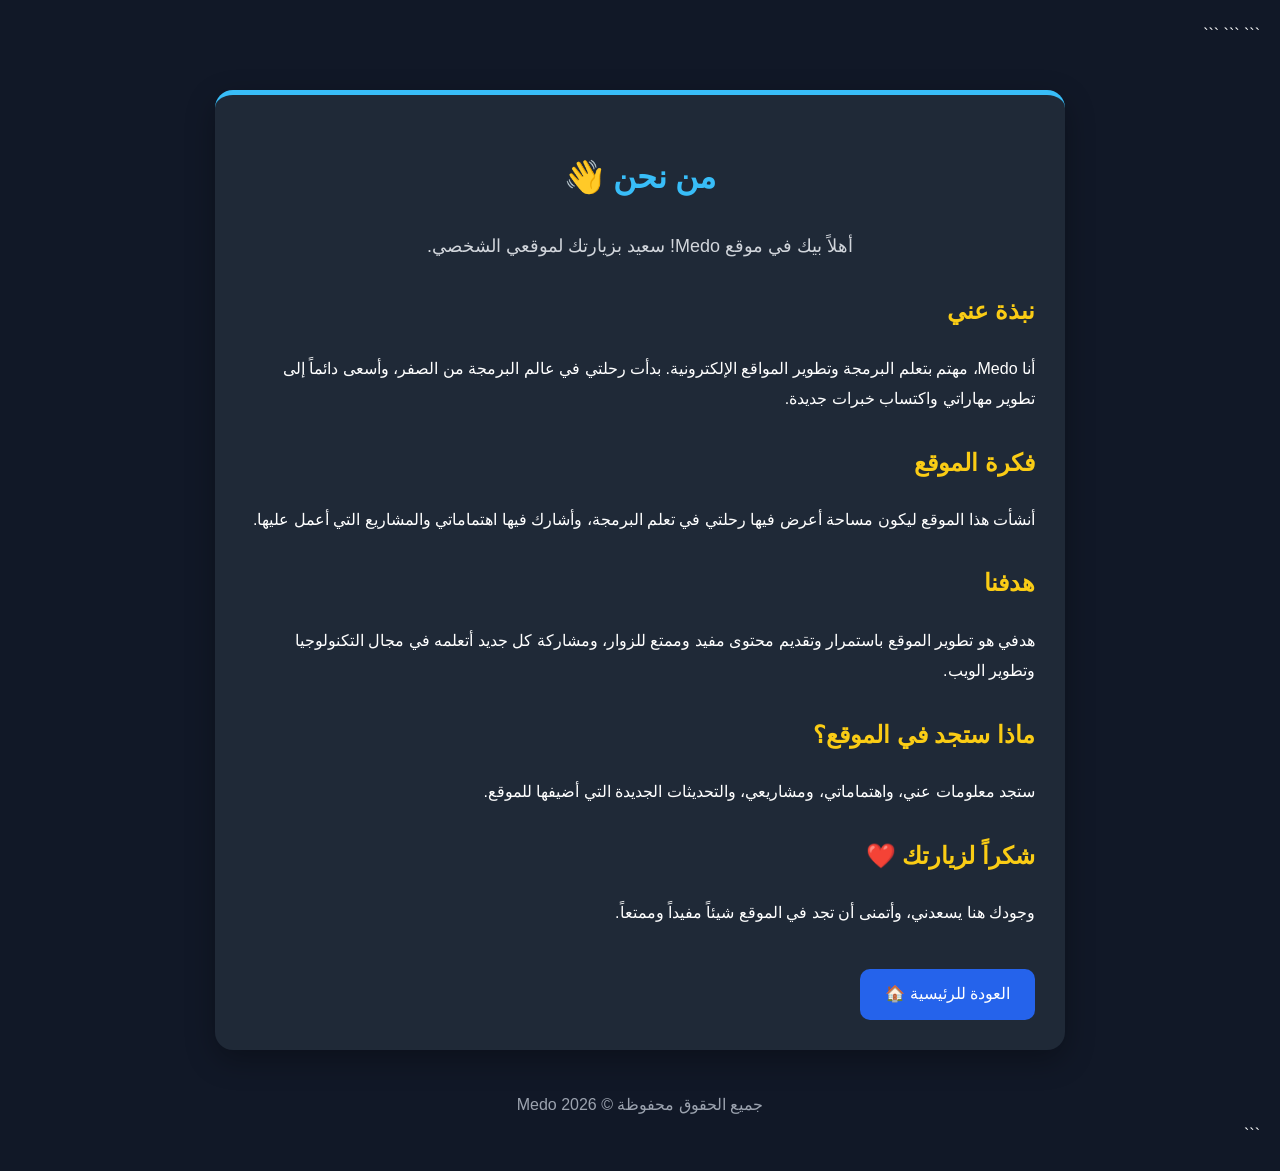
<file: about.html>
<!DOCTYPE html>

<html lang="ar" dir="rtl">

<head>
    <meta charset="UTF-8">
    <meta name="viewport" content="width=device-width, initial-scale=1.0">
    <title>من نحن | Medo</title>

```
<style>
    * {
        box-sizing: border-box;
    }

    body {
        margin: 0;
        padding: 20px;
        font-family: Arial, sans-serif;
        background: #111827;
        color: white;
        line-height: 1.9;
    }

    .container {
        max-width: 850px;
        margin: 40px auto;
        padding: 30px;
        background: #1f2937;
        border-radius: 18px;
        border-top: 5px solid #38bdf8;
        box-shadow: 0 10px 30px rgba(0,0,0,0.3);
    }

    h1 {
        color: #38bdf8;
        text-align: center;
        font-size: 32px;
    }

    h2 {
        color: #facc15;
        margin-top: 25px;
    }

    .intro {
        text-align: center;
        font-size: 18px;
        color: #d1d5db;
    }

    .back {
        display: inline-block;
        margin-top: 25px;
        padding: 10px 25px;
        background: #2563eb;
        color: white;
        text-decoration: none;
        border-radius: 10px;
    }

    .back:hover {
        background: #1d4ed8;
    }

    footer {
        text-align: center;
        margin-top: 30px;
        color: #9ca3af;
    }
</style>
```

</head>

<body>

```
<div class="container">

    <h1>من نحن 👋</h1>

    <p class="intro">
        أهلاً بيك في موقع Medo!
        سعيد بزيارتك لموقعي الشخصي.
    </p>

    <h2>نبذة عني</h2>

    <p>
        أنا Medo، مهتم بتعلم البرمجة وتطوير المواقع الإلكترونية.
        بدأت رحلتي في عالم البرمجة من الصفر،
        وأسعى دائماً إلى تطوير مهاراتي واكتساب خبرات جديدة.
    </p>

    <h2>فكرة الموقع</h2>

    <p>
        أنشأت هذا الموقع ليكون مساحة أعرض فيها رحلتي
        في تعلم البرمجة، وأشارك فيها اهتماماتي
        والمشاريع التي أعمل عليها.
    </p>

    <h2>هدفنا</h2>

    <p>
        هدفي هو تطوير الموقع باستمرار وتقديم محتوى
        مفيد وممتع للزوار، ومشاركة كل جديد أتعلمه
        في مجال التكنولوجيا وتطوير الويب.
    </p>

    <h2>ماذا ستجد في الموقع؟</h2>

    <p>
        ستجد معلومات عني، واهتماماتي، ومشاريعي،
        والتحديثات الجديدة التي أضيفها للموقع.
    </p>

    <h2>شكراً لزيارتك ❤️</h2>

    <p>
        وجودك هنا يسعدني، وأتمنى أن تجد في الموقع
        شيئاً مفيداً وممتعاً.
    </p>

    <a href="index.html" class="back">
        العودة للرئيسية 🏠
    </a>

</div>

<footer>
    جميع الحقوق محفوظة © Medo 2026
</footer>
```

</body>
</html>
</file>
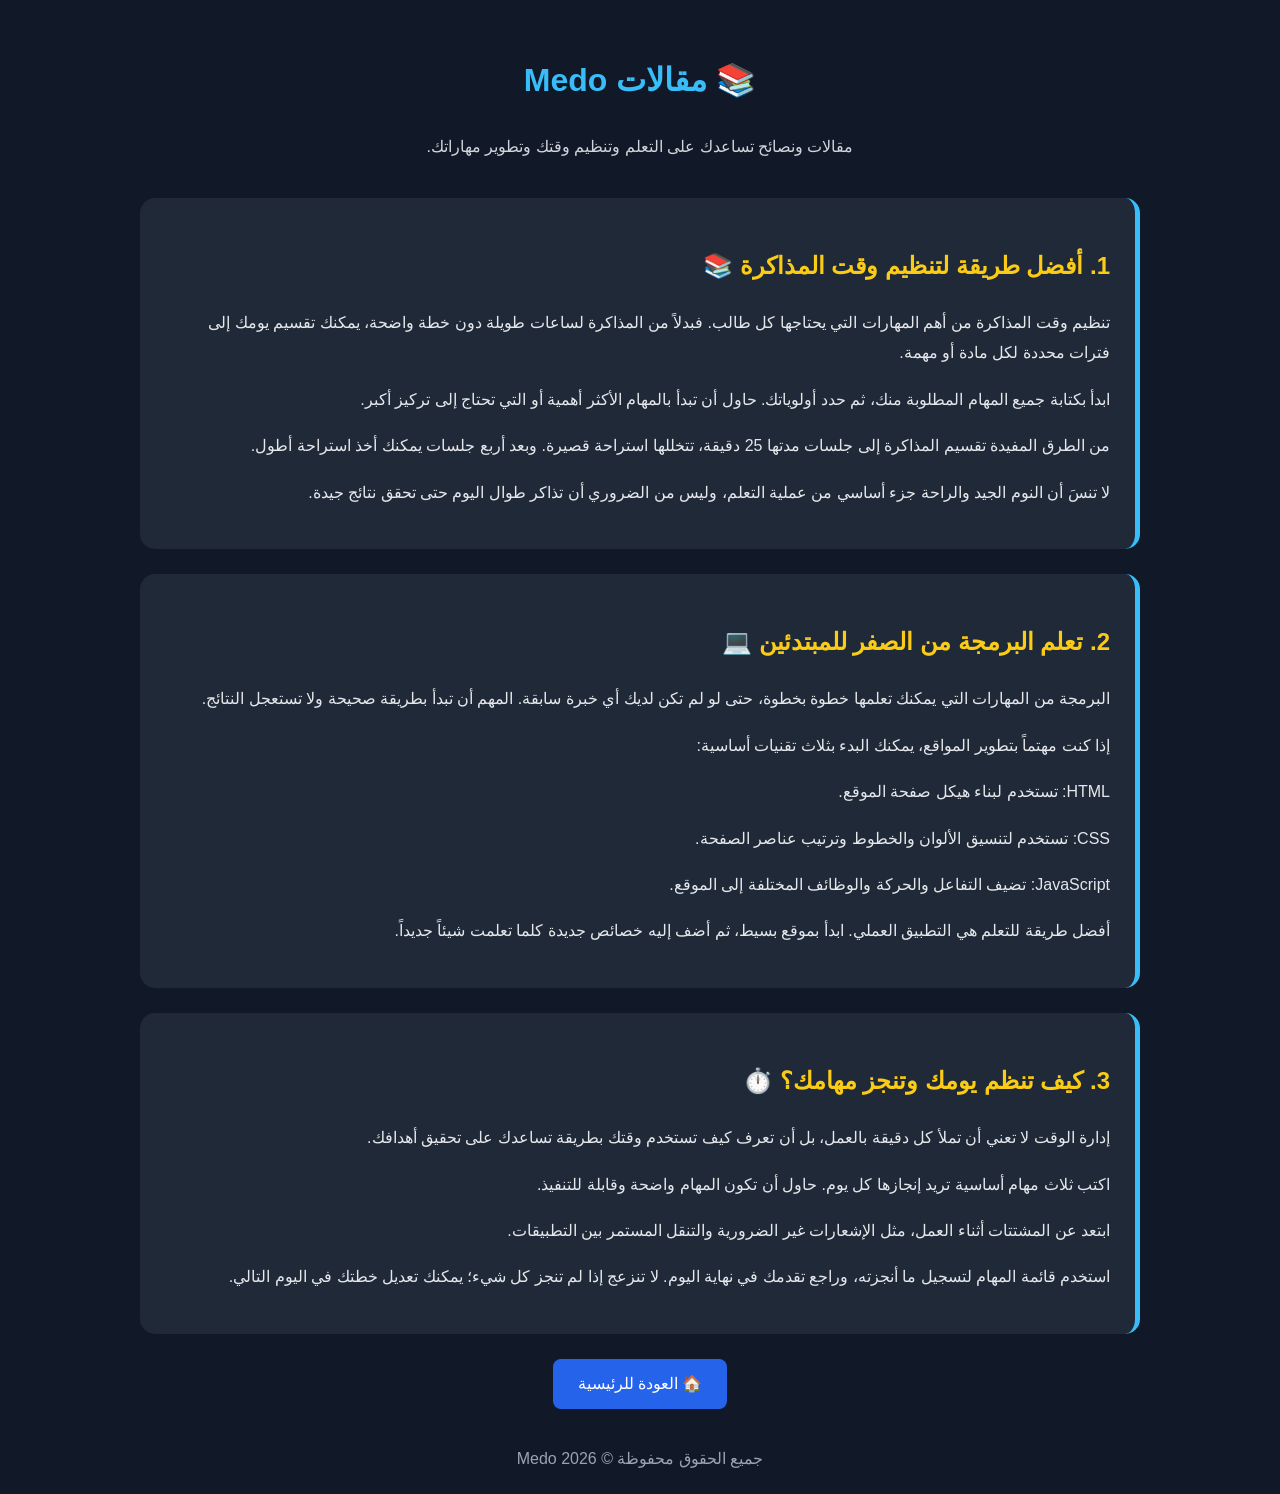
<file: articles.html>
<!DOCTYPE html>
<html lang="ar" dir="rtl">

<head>
    <meta charset="UTF-8">
    <meta name="viewport" content="width=device-width, initial-scale=1.0">

    <title>المقالات | Medo</title>

    <style>
        * {
            box-sizing: border-box;
        }

        body {
            margin: 0;
            padding: 20px;
            font-family: Arial, sans-serif;
            background: #111827;
            color: white;
            line-height: 1.9;
        }

        .container {
            max-width: 1000px;
            margin: 30px auto;
        }

        h1 {
            text-align: center;
            color: #38bdf8;
        }

        .intro {
            text-align: center;
            color: #d1d5db;
            margin-bottom: 35px;
        }

        .article {
            background: #1f2937;
            padding: 25px;
            margin-bottom: 25px;
            border-radius: 15px;
            border-right: 5px solid #38bdf8;
        }

        h2 {
            color: #facc15;
        }

        .article p {
            color: #e5e7eb;
        }

        .back {
            display: inline-block;
            padding: 10px 25px;
            background: #2563eb;
            color: white;
            text-decoration: none;
            border-radius: 8px;
        }

        footer {
            text-align: center;
            color: #9ca3af;
            margin-top: 35px;
        }

    </style>
</head>

<body>

    <div class="container">

        <h1>📚 مقالات Medo</h1>

        <p class="intro">
            مقالات ونصائح تساعدك على التعلم وتنظيم وقتك
            وتطوير مهاراتك.
        </p>

        <div class="article">

            <h2>1. أفضل طريقة لتنظيم وقت المذاكرة 📚</h2>

            <p>
                تنظيم وقت المذاكرة من أهم المهارات التي يحتاجها
                كل طالب. فبدلاً من المذاكرة لساعات طويلة دون
                خطة واضحة، يمكنك تقسيم يومك إلى فترات محددة
                لكل مادة أو مهمة.
            </p>

            <p>
                ابدأ بكتابة جميع المهام المطلوبة منك، ثم حدد
                أولوياتك. حاول أن تبدأ بالمهام الأكثر أهمية
                أو التي تحتاج إلى تركيز أكبر.
            </p>

            <p>
                من الطرق المفيدة تقسيم المذاكرة إلى جلسات
                مدتها 25 دقيقة، تتخللها استراحة قصيرة.
                وبعد أربع جلسات يمكنك أخذ استراحة أطول.
            </p>

            <p>
                لا تنسَ أن النوم الجيد والراحة جزء أساسي
                من عملية التعلم، وليس من الضروري أن تذاكر
                طوال اليوم حتى تحقق نتائج جيدة.
            </p>

        </div>

        <div class="article">

            <h2>2. تعلم البرمجة من الصفر للمبتدئين 💻</h2>

            <p>
                البرمجة من المهارات التي يمكنك تعلمها
                خطوة بخطوة، حتى لو لم تكن لديك أي خبرة سابقة.
                المهم أن تبدأ بطريقة صحيحة ولا تستعجل النتائج.
            </p>

            <p>
                إذا كنت مهتماً بتطوير المواقع، يمكنك البدء
                بثلاث تقنيات أساسية:
            </p>

            <p>
                HTML: تستخدم لبناء هيكل صفحة الموقع.
            </p>

            <p>
                CSS: تستخدم لتنسيق الألوان والخطوط
                وترتيب عناصر الصفحة.
            </p>

            <p>
                JavaScript: تضيف التفاعل والحركة
                والوظائف المختلفة إلى الموقع.
            </p>

            <p>
                أفضل طريقة للتعلم هي التطبيق العملي.
                ابدأ بموقع بسيط، ثم أضف إليه خصائص جديدة
                كلما تعلمت شيئاً جديداً.
            </p>

        </div>

        <div class="article">

            <h2>3. كيف تنظم يومك وتنجز مهامك؟ ⏱️</h2>

            <p>
                إدارة الوقت لا تعني أن تملأ كل دقيقة
                بالعمل، بل أن تعرف كيف تستخدم وقتك
                بطريقة تساعدك على تحقيق أهدافك.
            </p>

            <p>
                اكتب ثلاث مهام أساسية تريد إنجازها كل يوم.
                حاول أن تكون المهام واضحة وقابلة للتنفيذ.
            </p>

            <p>
                ابتعد عن المشتتات أثناء العمل، مثل
                الإشعارات غير الضرورية والتنقل المستمر
                بين التطبيقات.
            </p>

            <p>
                استخدم قائمة المهام لتسجيل ما أنجزته،
                وراجع تقدمك في نهاية اليوم.
                لا تنزعج إذا لم تنجز كل شيء؛
                يمكنك تعديل خطتك في اليوم التالي.
            </p>

        </div>

        <div style="text-align:center;">
            <a href="index.html" class="back">
                🏠 العودة للرئيسية
            </a>
        </div>

    </div>

    <footer>
        جميع الحقوق محفوظة © Medo 2026
    </footer>

</body>
</html>
</file>
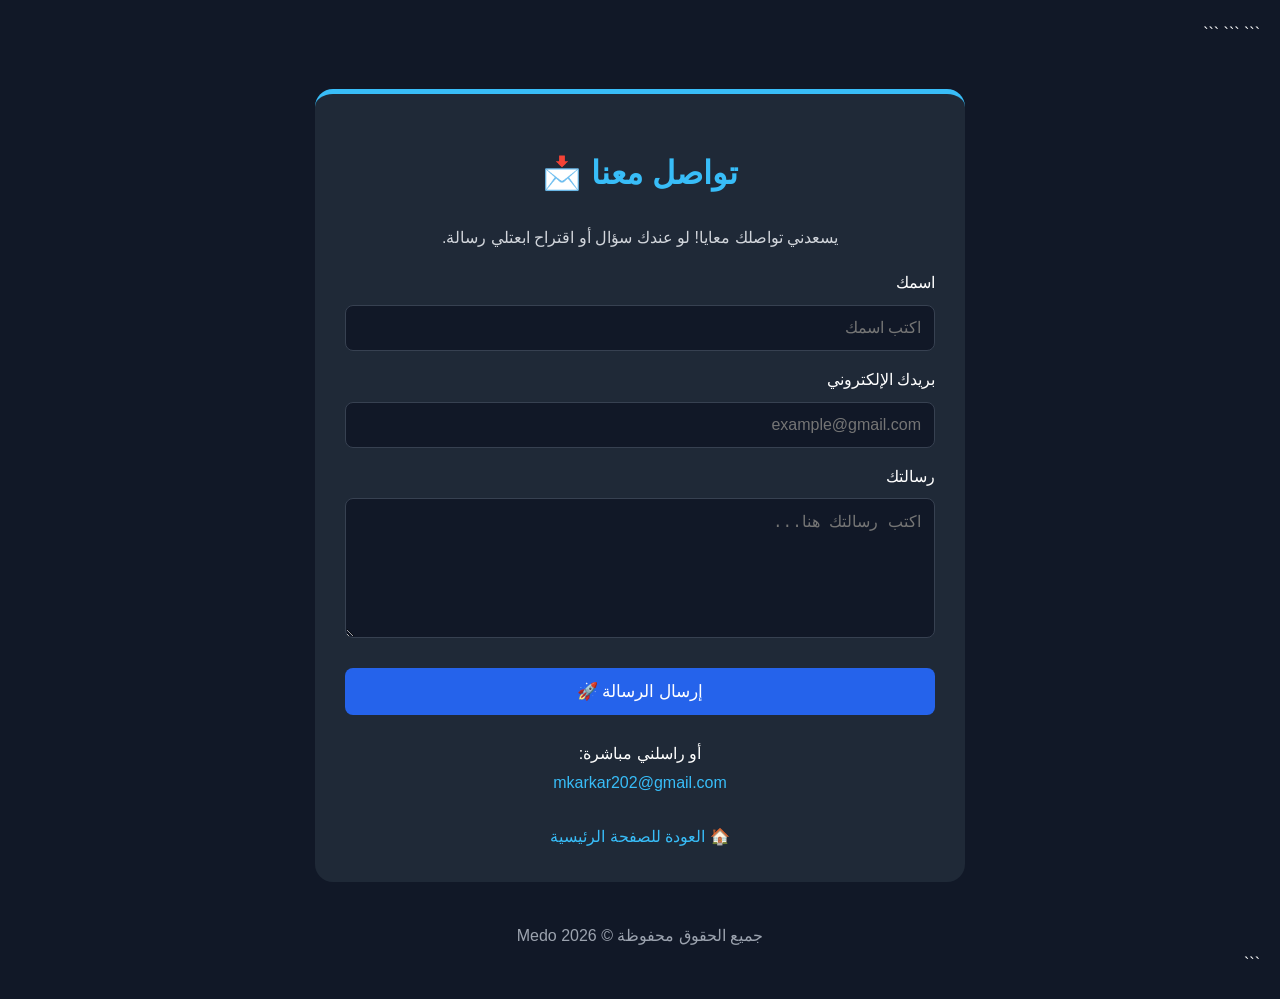
<file: contact.html>
<!DOCTYPE html>

<html lang="ar" dir="rtl">

<head>
    <meta charset="UTF-8">
    <meta name="viewport" content="width=device-width, initial-scale=1.0">
    <title>تواصل معنا | Medo</title>

```
<style>
    * {
        box-sizing: border-box;
    }

    body {
        margin: 0;
        padding: 20px;
        font-family: Arial, sans-serif;
        background: #111827;
        color: white;
        line-height: 1.8;
    }

    .container {
        max-width: 650px;
        margin: 40px auto;
        padding: 30px;
        background: #1f2937;
        border-radius: 18px;
        border-top: 5px solid #38bdf8;
    }

    h1 {
        color: #38bdf8;
        text-align: center;
    }

    .description {
        text-align: center;
        color: #d1d5db;
    }

    label {
        display: block;
        margin-top: 15px;
    }

    input, textarea {
        width: 100%;
        padding: 13px;
        margin-top: 7px;
        border: 1px solid #374151;
        border-radius: 8px;
        background: #111827;
        color: white;
        font-size: 16px;
    }

    textarea {
        height: 140px;
        resize: vertical;
    }

    button {
        width: 100%;
        padding: 13px;
        margin-top: 20px;
        border: none;
        border-radius: 8px;
        background: #2563eb;
        color: white;
        font-size: 17px;
        cursor: pointer;
    }

    button:hover {
        background: #1d4ed8;
    }

    .email {
        text-align: center;
        margin-top: 25px;
    }

    a {
        color: #38bdf8;
        text-decoration: none;
    }

    .back {
        display: block;
        text-align: center;
        margin-top: 25px;
    }

    footer {
        text-align: center;
        color: #9ca3af;
        margin-top: 30px;
    }
</style>
```

</head>

<body>

```
<div class="container">

    <h1>تواصل معنا 📩</h1>

    <p class="description">
        يسعدني تواصلك معايا!
        لو عندك سؤال أو اقتراح ابعتلي رسالة.
    </p>

    <form id="contactForm">

        <label>اسمك</label>
        <input type="text" id="name" required
               placeholder="اكتب اسمك">

        <label>بريدك الإلكتروني</label>
        <input type="email" id="email" required
               placeholder="example@gmail.com">

        <label>رسالتك</label>
        <textarea id="message" required
                  placeholder="اكتب رسالتك هنا..."></textarea>

        <button type="submit">
            إرسال الرسالة 🚀
        </button>

    </form>

    <div class="email">
        أو راسلني مباشرة:
        <br>
        <a href="mailto:mkarkar202@gmail.com">
            mkarkar202@gmail.com
        </a>
    </div>

    <a href="index.html" class="back">
        🏠 العودة للصفحة الرئيسية
    </a>

</div>

<footer>
    جميع الحقوق محفوظة © Medo 2026
</footer>

<script>
    document.getElementById("contactForm")
    .addEventListener("submit", function(event) {

        event.preventDefault();

        const name = document.getElementById("name").value;
        const email = document.getElementById("email").value;
        const message = document.getElementById("message").value;

        const subject = encodeURIComponent("رسالة جديدة من موقع Medo");

        const body = encodeURIComponent(
            "الاسم: " + name +
            "\nالبريد الإلكتروني: " + email +
            "\nالرسالة: " + message
        );

        window.location.href =
            "mailto:mkarkar202@gmail.com?subject=" +
            subject + "&body=" + body;

    });
</script>
```

</body>
</html>
</file>
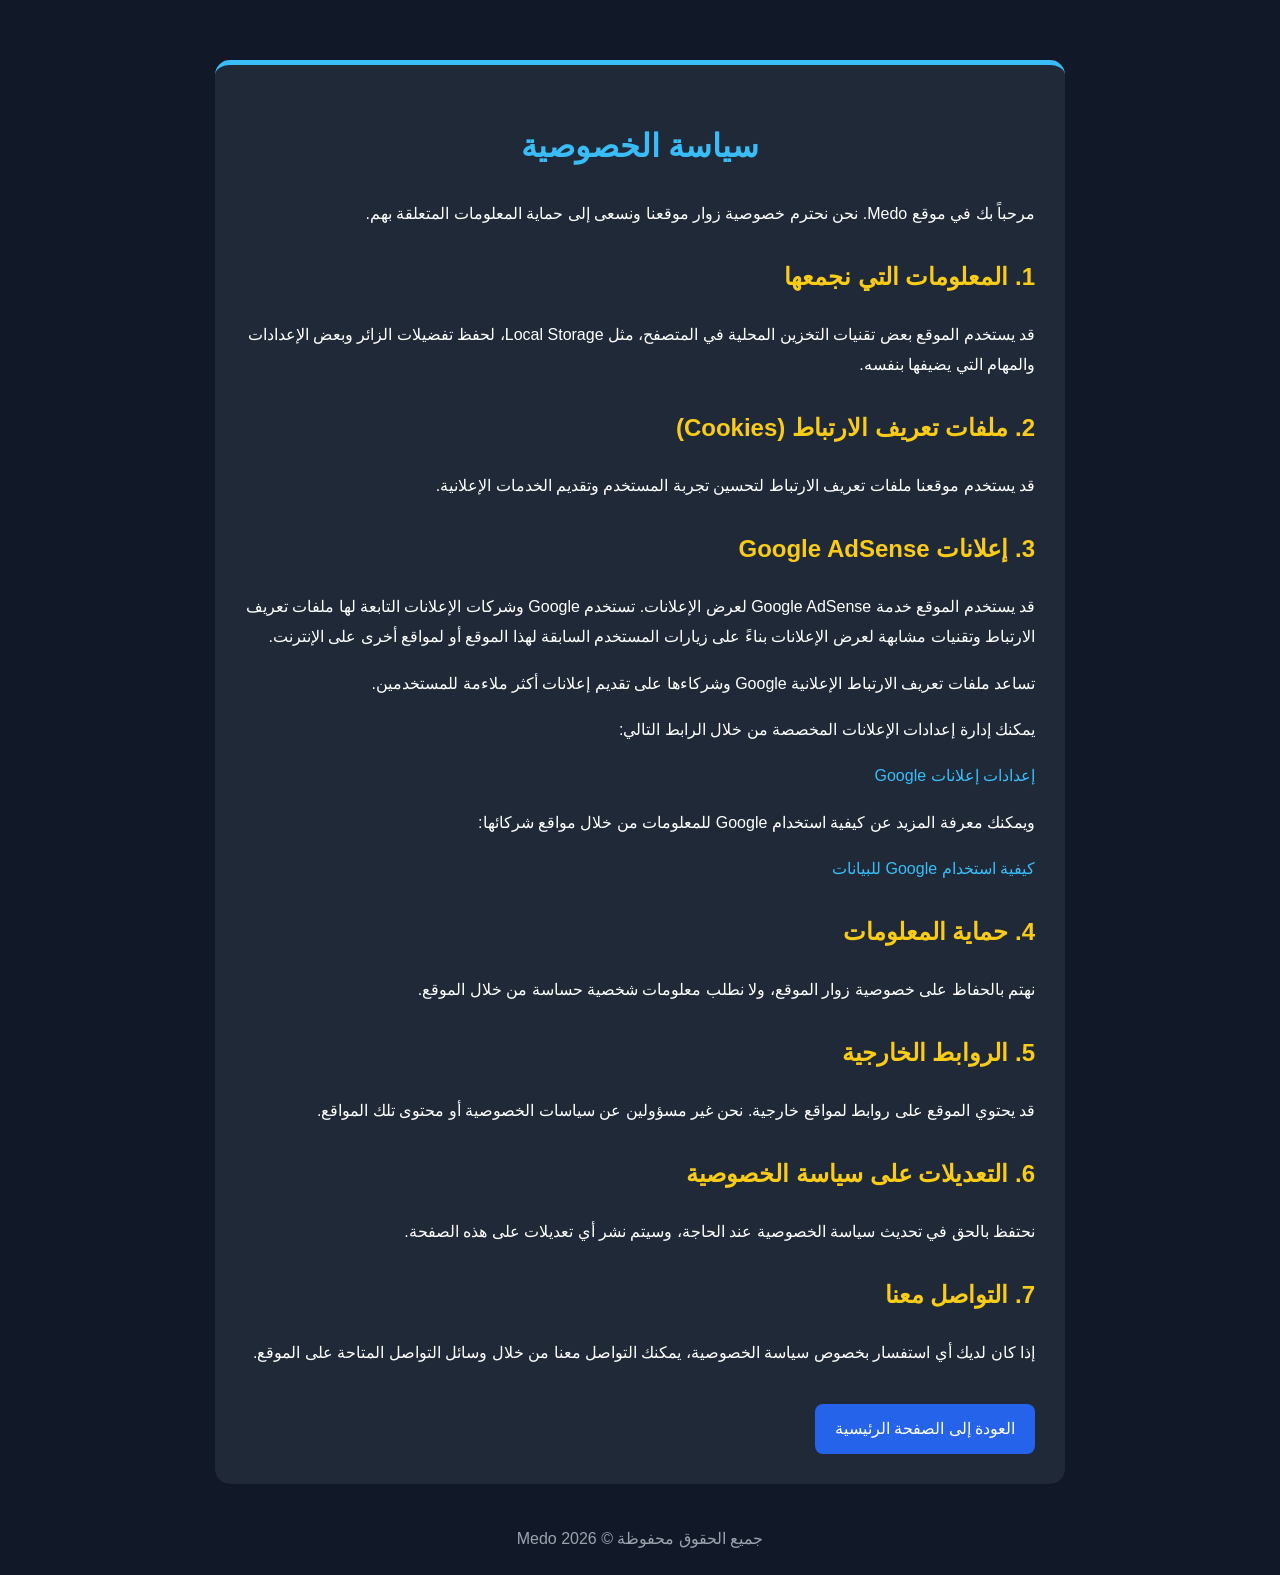
<file: privacy.html>
<!DOCTYPE html>
<html lang="ar" dir="rtl">

<head>
    <meta charset="UTF-8">
    <meta name="viewport" content="width=device-width, initial-scale=1.0">

    <title>سياسة الخصوصية | Medo</title>

    <style>
        * {
            box-sizing: border-box;
        }

        body {
            font-family: Arial, sans-serif;
            background: #111827;
            color: white;
            margin: 0;
            padding: 20px;
            line-height: 1.9;
        }

        .container {
            max-width: 850px;
            margin: 40px auto;
            background: #1f2937;
            padding: 30px;
            border-radius: 15px;
            border-top: 5px solid #38bdf8;
        }

        h1 {
            color: #38bdf8;
            text-align: center;
        }

        h2 {
            color: #facc15;
            margin-top: 25px;
        }

        a {
            color: #38bdf8;
            text-decoration: none;
        }

        .back {
            display: inline-block;
            margin-top: 20px;
            background: #2563eb;
            color: white;
            padding: 10px 20px;
            border-radius: 8px;
        }

        footer {
            text-align: center;
            margin-top: 30px;
            color: #9ca3af;
        }
    </style>
</head>

<body>

    <div class="container">

        <h1>سياسة الخصوصية</h1>

        <p>
            مرحباً بك في موقع Medo.
            نحن نحترم خصوصية زوار موقعنا ونسعى إلى حماية
            المعلومات المتعلقة بهم.
        </p>

        <h2>1. المعلومات التي نجمعها</h2>

        <p>
            قد يستخدم الموقع بعض تقنيات التخزين المحلية
            في المتصفح، مثل Local Storage، لحفظ تفضيلات
            الزائر وبعض الإعدادات والمهام التي يضيفها بنفسه.
        </p>

        <h2>2. ملفات تعريف الارتباط (Cookies)</h2>

        <p>
            قد يستخدم موقعنا ملفات تعريف الارتباط
            لتحسين تجربة المستخدم وتقديم الخدمات الإعلانية.
        </p>

        <h2>3. إعلانات Google AdSense</h2>

        <p>
            قد يستخدم الموقع خدمة Google AdSense لعرض الإعلانات.
            تستخدم Google وشركات الإعلانات التابعة لها ملفات
            تعريف الارتباط وتقنيات مشابهة لعرض الإعلانات
            بناءً على زيارات المستخدم السابقة لهذا الموقع
            أو لمواقع أخرى على الإنترنت.
        </p>

        <p>
            تساعد ملفات تعريف الارتباط الإعلانية Google
            وشركاءها على تقديم إعلانات أكثر ملاءمة للمستخدمين.
        </p>

        <p>
            يمكنك إدارة إعدادات الإعلانات المخصصة من خلال الرابط التالي:
        </p>

        <p>
            <a href="https://www.google.com/settings/ads"
               target="_blank" rel="noopener">
                إعدادات إعلانات Google
            </a>
        </p>

        <p>
            ويمكنك معرفة المزيد عن كيفية استخدام Google
            للمعلومات من خلال مواقع شركائها:
        </p>

        <p>
            <a href="https://policies.google.com/technologies/partner-sites"
               target="_blank" rel="noopener">
                كيفية استخدام Google للبيانات
            </a>
        </p>

        <h2>4. حماية المعلومات</h2>

        <p>
            نهتم بالحفاظ على خصوصية زوار الموقع،
            ولا نطلب معلومات شخصية حساسة من خلال الموقع.
        </p>

        <h2>5. الروابط الخارجية</h2>

        <p>
            قد يحتوي الموقع على روابط لمواقع خارجية.
            نحن غير مسؤولين عن سياسات الخصوصية
            أو محتوى تلك المواقع.
        </p>

        <h2>6. التعديلات على سياسة الخصوصية</h2>

        <p>
            نحتفظ بالحق في تحديث سياسة الخصوصية
            عند الحاجة، وسيتم نشر أي تعديلات على هذه الصفحة.
        </p>

        <h2>7. التواصل معنا</h2>

        <p>
            إذا كان لديك أي استفسار بخصوص سياسة الخصوصية،
            يمكنك التواصل معنا من خلال وسائل التواصل
            المتاحة على الموقع.
        </p>

        <a href="index.html" class="back">
            العودة إلى الصفحة الرئيسية
        </a>

    </div>

    <footer>
        جميع الحقوق محفوظة © Medo 2026
    </footer>

</body>
</html>
</file>
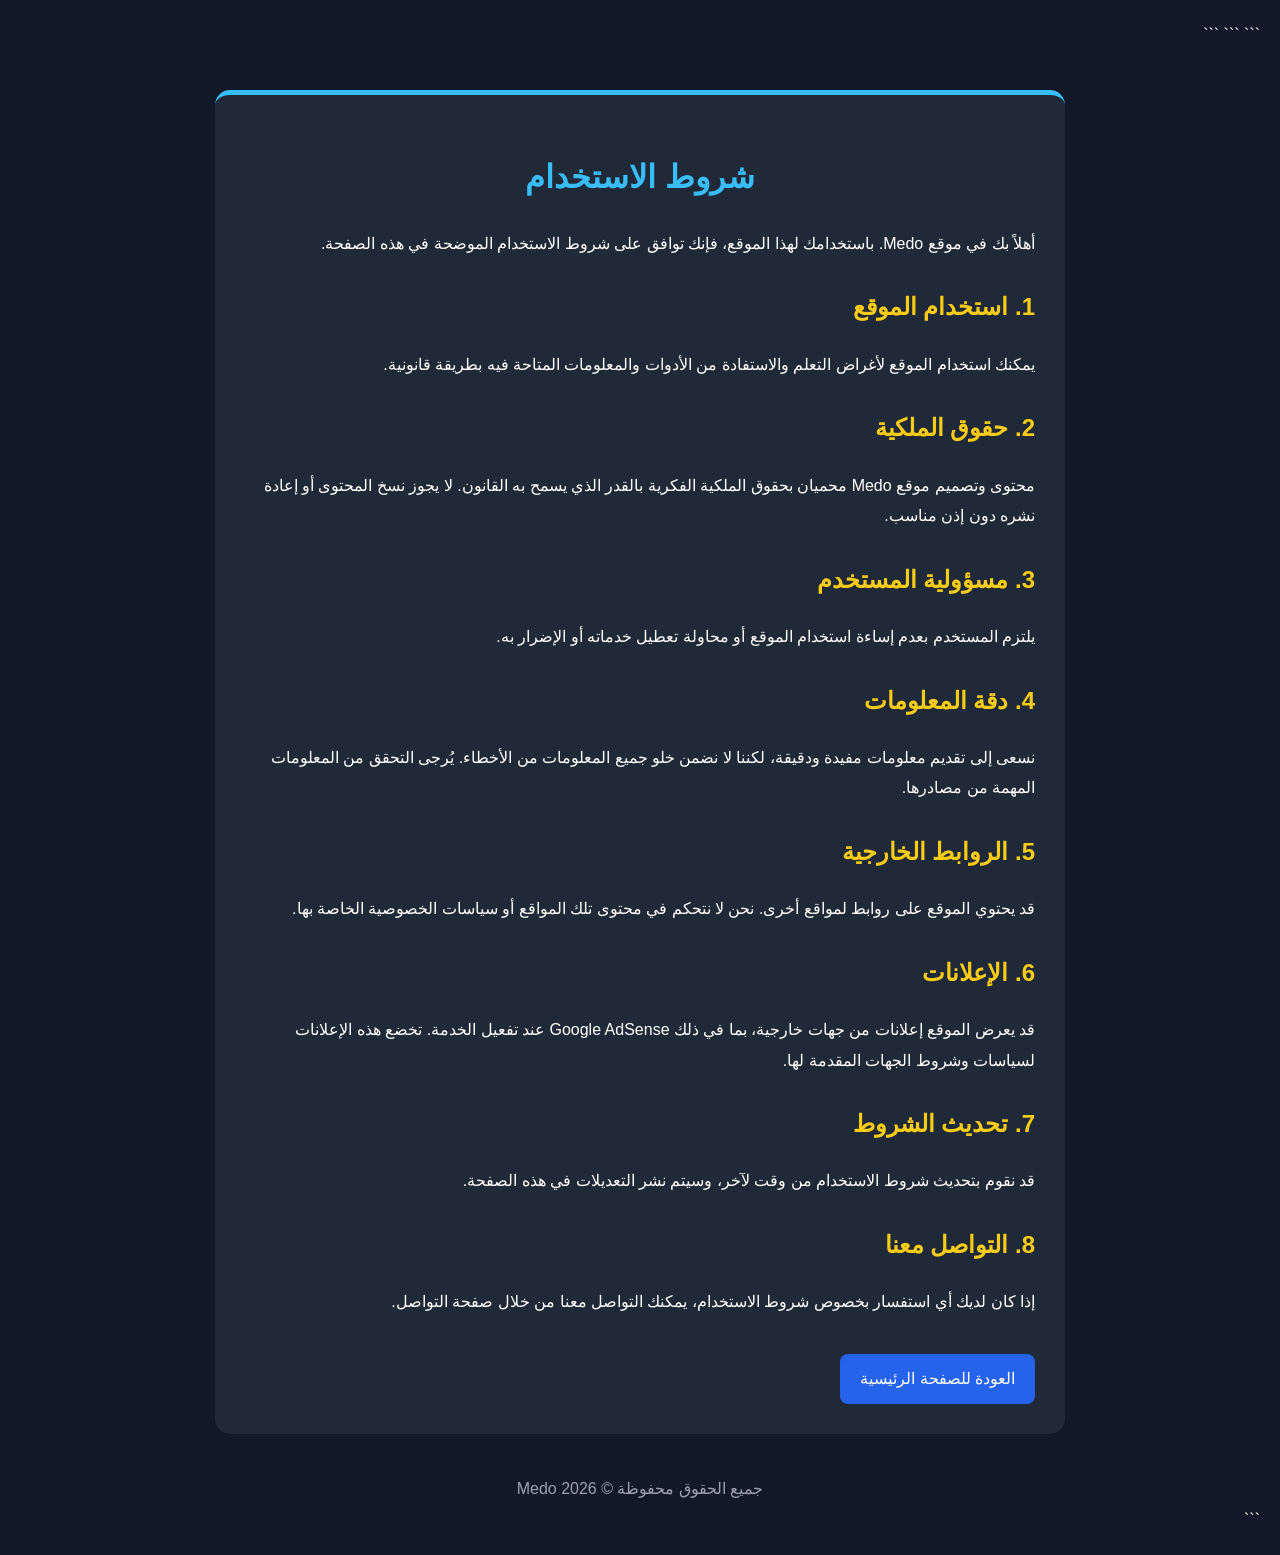
<file: terms.html>
<!DOCTYPE html>

<html lang="ar" dir="rtl">

<head>
    <meta charset="UTF-8">
    <meta name="viewport" content="width=device-width, initial-scale=1.0">
    <title>شروط الاستخدام | Medo</title>

```
<style>
    * {
        box-sizing: border-box;
    }

    body {
        font-family: Arial, sans-serif;
        background: #111827;
        color: white;
        margin: 0;
        padding: 20px;
        line-height: 1.9;
    }

    .container {
        max-width: 850px;
        margin: 40px auto;
        background: #1f2937;
        padding: 30px;
        border-radius: 15px;
        border-top: 5px solid #38bdf8;
    }

    h1 {
        color: #38bdf8;
        text-align: center;
    }

    h2 {
        color: #facc15;
        margin-top: 25px;
    }

    a {
        color: #38bdf8;
        text-decoration: none;
    }

    .back {
        display: inline-block;
        margin-top: 20px;
        background: #2563eb;
        color: white;
        padding: 10px 20px;
        border-radius: 8px;
    }

    footer {
        text-align: center;
        margin-top: 30px;
        color: #9ca3af;
    }
</style>
```

</head>

<body>

```
<div class="container">

    <h1>شروط الاستخدام</h1>

    <p>
        أهلاً بك في موقع Medo.
        باستخدامك لهذا الموقع، فإنك توافق على شروط
        الاستخدام الموضحة في هذه الصفحة.
    </p>

    <h2>1. استخدام الموقع</h2>

    <p>
        يمكنك استخدام الموقع لأغراض التعلم والاستفادة
        من الأدوات والمعلومات المتاحة فيه بطريقة قانونية.
    </p>

    <h2>2. حقوق الملكية</h2>

    <p>
        محتوى وتصميم موقع Medo محميان بحقوق الملكية
        الفكرية بالقدر الذي يسمح به القانون.
        لا يجوز نسخ المحتوى أو إعادة نشره دون إذن مناسب.
    </p>

    <h2>3. مسؤولية المستخدم</h2>

    <p>
        يلتزم المستخدم بعدم إساءة استخدام الموقع
        أو محاولة تعطيل خدماته أو الإضرار به.
    </p>

    <h2>4. دقة المعلومات</h2>

    <p>
        نسعى إلى تقديم معلومات مفيدة ودقيقة،
        لكننا لا نضمن خلو جميع المعلومات من الأخطاء.
        يُرجى التحقق من المعلومات المهمة من مصادرها.
    </p>

    <h2>5. الروابط الخارجية</h2>

    <p>
        قد يحتوي الموقع على روابط لمواقع أخرى.
        نحن لا نتحكم في محتوى تلك المواقع
        أو سياسات الخصوصية الخاصة بها.
    </p>

    <h2>6. الإعلانات</h2>

    <p>
        قد يعرض الموقع إعلانات من جهات خارجية،
        بما في ذلك Google AdSense عند تفعيل الخدمة.
        تخضع هذه الإعلانات لسياسات وشروط الجهات المقدمة لها.
    </p>

    <h2>7. تحديث الشروط</h2>

    <p>
        قد نقوم بتحديث شروط الاستخدام من وقت لآخر،
        وسيتم نشر التعديلات في هذه الصفحة.
    </p>

    <h2>8. التواصل معنا</h2>

    <p>
        إذا كان لديك أي استفسار بخصوص شروط الاستخدام،
        يمكنك التواصل معنا من خلال صفحة التواصل.
    </p>

    <a href="index.html" class="back">
        العودة للصفحة الرئيسية
    </a>

</div>

<footer>
    جميع الحقوق محفوظة © Medo 2026
</footer>
```

</body>
</html>
</file>
